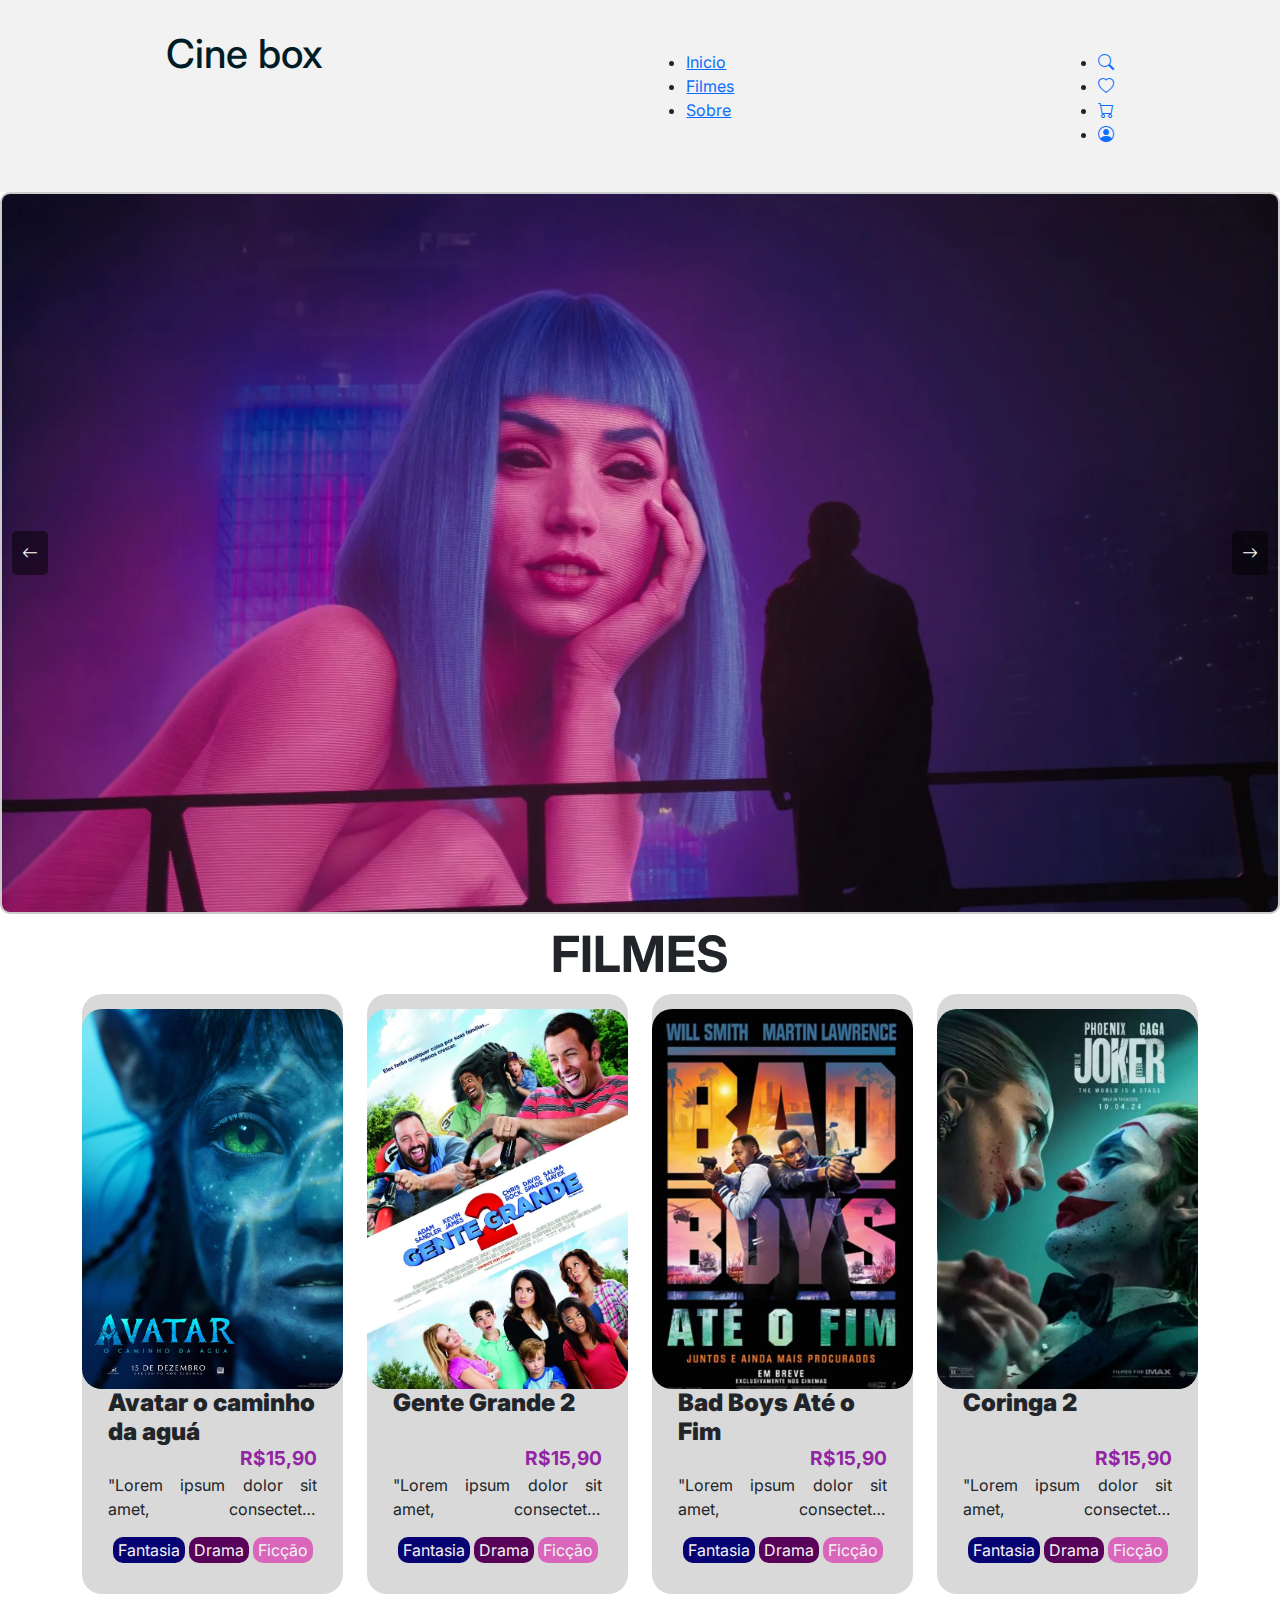
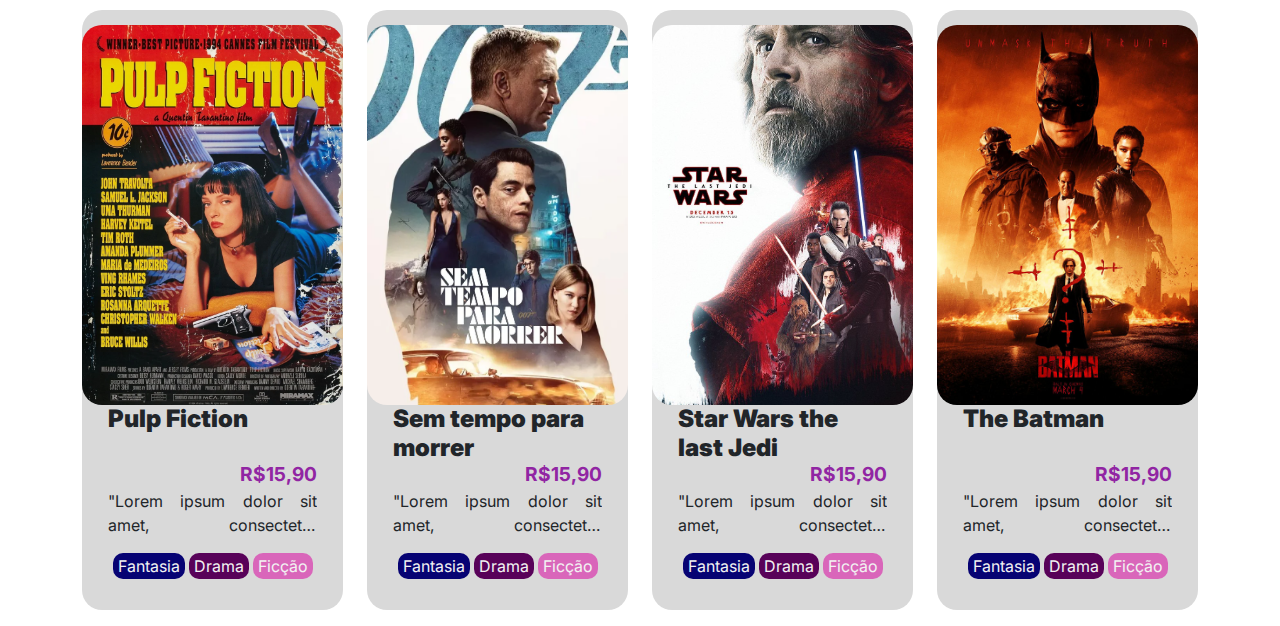
<file: index.html>
<!DOCTYPE html>
<html lang="pt-br">

<head>
    <meta charset="utf-8">
    <meta name="viewport" content="width=device-width, initial-scale=1.0">
    <title>Cinebox</title>

    <link href="https://cdn.jsdelivr.net/npm/bootstrap@5.3.3/dist/css/bootstrap.min.css" rel="stylesheet"
        integrity="sha384-QWTKZyjpPEjISv5WaRU9OFeRpok6YctnYmDr5pNlyT2bRjXh0JMhjY6hW+ALEwIH" crossorigin="anonymous">

    <link rel="stylesheet" href="./assets/css/style.css">
    <link rel="stylesheet" href="./assets/css/carrossel.css">
    <link rel="stylesheet" href="./assets/css/filmes.css">
</head>

<body>
    <header>
        <nav>
            <a href="#" class="logo">
                <h1>Cine box</h1>
            </a>
            <ul class="menu">
                <li><a href="#">Inicio</a></li>
                <li><a href="#">Filmes</a></li>
                <li><a href="#">Sobre</a></li>
            </ul>

            <ul class="menu-icones">
                <li><a href="#"><i class="bi bi-search"></i></a></li>
                <li><a href="#"><i class="bi bi-heart"></i></a></li>
                <li><a href="#"><i class="bi bi-cart"></i></a></li>
                <li><a href="#"><i class="bi bi-person-circle"></i></a></li>
            </ul>
            <!--menu hambúrguer abaixo-->
            <button class="menu-oculto" onclick="javascript:abrirNav()">
                <i class="bi bi-list"></i>
            </button>

            <div id="offcanvas" class="menu-oculto">
                <button class="fechar" onclick="javascript:fecharNav()">
                    <i class="bi bi-x"></i>
                </button>
                <a href="index.html">Inicio</a>
                <a href="#">Filmes</a>
                <a href="#">Sobre</a>
            </div>
        </nav>
    </header>

    <section id="banner">
        <!-- id é um identificador único, ao contrario dda classe que existe varias -->
        <main class="carrossel-container">
            <div class="carrossel">
                <img src="./assets/img/banner/banner_00.jpg" alt="Banner_00">
                <img src="./assets/img/banner/banner_01.jpg" alt="Banner_01">
                <img src="./assets/img/banner/banner_02.jpg" alt="Banner_02">
                <img src="./assets/img/banner/banner_03.jpg" alt="Banner_03">
                <img src="./assets/img/banner/banner_04.jpg" alt="Banner_04">
                <img src="./assets/img/banner/banner_05.jpg" alt="Banner_05">
                <img src="./assets/img/banner/banner_06.jpg" alt="Banner_06">
            </div>
            <!-- precisa colocar todas as imagens dentro de um identificador -->
            <button class="anterior" onclick="javascript:anteriorSlide()"><i class="bi bi-arrow-left"></i></button>
            <button class="proximo" onclick="javascript:proximoSlide()"><i class="bi bi-arrow-right"></i></button>
        </main>
    </section>
    <section id="filmes_recomendados">
        <h2 class="titulo"> Filmes </h2>
        <main class="container">
            <div class="row">
                <div class="col col-3">
                    <figure>
                        <!-- se começa primeiro a tag  figure para prosseguir com o figcapture  -->
                        <img src="./assets/img/poster/avatar-o-caminho-da-agua.png"
                            alt="Poster do filme Avatar o caminho da aguá" class="foto-produto">

                        <figcaption>
                            <!-- conteúdo do card colocar o que esta logo abaixo da foto; -->
                            <h4>Avatar o caminho da aguá</h4>
                            <!-- o span é o elemento de linha, adequado para aplicar estilos ao contrario da div que é um elemento em bloco  -->
                            <span class="preco">R$15,90</span>
                            <p class="descricao">"Lorem ipsum dolor sit amet, consectetur adipiscing elit, sed do
                                eiusmod tempor incididunt ut labore et dolore magna aliqua. Ut enim ad minim veniam,
                                quis nostrud exercitation ullamco laboris nisi ut aliquip ex ea commodo consequat. Duis
                                aute irure dolor in reprehenderit in voluptate velit esse cillum dolore eu fugiat nulla
                                pariatur. Excepteur sint occaecat cupidatat non proident, sunt in culpa qui officia
                                deserunt mollit anim id est laborum."</p>
                        </figcaption>
                        <span class="genero">
                            <label style="background-color: #070373;">Fantasia</label>
                            <label style="background-color: #580259;">Drama</label>
                            <label style="background-color: #D966BA;">Ficção</label>
                        </span>
                    </figure>
                </div>
                <div class="col col-3">
                    <figure>
                        <img src="./assets/img/poster/gente-grande-2.png" alt="Poster do filme Gente grande 2"
                            class="foto-produto">
                        <figcaption>
                            <h4>Gente Grande 2</h4>
                            <span class="preco">R$15,90</span>
                            <p class="descricao">"Lorem ipsum dolor sit amet, consectetur adipiscing elit, sed do
                                eiusmod tempor incididunt ut labore et dolore magna aliqua. Ut enim ad minim veniam,
                                quis nostrud exercitation ullamco laboris nisi ut aliquip ex ea commodo consequat. Duis
                                aute irure dolor in reprehenderit in voluptate velit esse cillum dolore eu fugiat nulla
                                pariatur. Excepteur sint occaecat cupidatat non proident, sunt in culpa qui officia
                                deserunt mollit anim id est laborum."</p>
                        </figcaption>
                        <span class="genero">
                            <label style="background-color: #070373;">Fantasia</label>
                            <label style="background-color: #580259;">Drama</label>
                            <label style="background-color: #D966BA;">Ficção</label>
                        </span>

                    </figure>
                </div>
                <div class="col col-3">
                    <figure>
                        <img src="./assets/img/poster/bad-boys-ate-o-fim.png"
                            alt="Poster do filme bad bad-boys-ate-o-fim" class="foto-produto">
                        <figcaption>
                            <h4>Bad Boys Até o Fim</h4>
                            <span class="preco">R$15,90</span>
                            <p class="descricao">"Lorem ipsum dolor sit amet, consectetur adipiscing elit, sed do
                                eiusmod tempor incididunt ut labore et dolore magna aliqua. Ut enim ad minim veniam,
                                quis nostrud exercitation ullamco laboris nisi ut aliquip ex ea commodo consequat. Duis
                                aute irure dolor in reprehenderit in voluptate velit esse cillum dolore eu fugiat nulla
                                pariatur. Excepteur sint occaecat cupidatat non proident, sunt in culpa qui officia
                                deserunt mollit anim id est laborum."</p>
                        </figcaption>
                        <span class="genero">
                            <label style="background-color: #070373;">Fantasia</label>
                            <label style="background-color: #580259;">Drama</label>
                            <label style="background-color: #D966BA;">Ficção</label>
                        </span>

                    </figure>
                </div>
                <div class="col col-3">
                    <figure>
                        <img src="./assets/img/poster/coringa-2.png" alt="Poster do filme coringa-2"
                            class="foto-produto">
                        <figcaption>
                            <h4>Coringa 2</h4>
                            <span class="preco">R$15,90</span>
                            <p class="descricao">"Lorem ipsum dolor sit amet, consectetur adipiscing elit, sed do
                                eiusmod tempor incididunt ut labore et dolore magna aliqua. Ut enim ad minim veniam,
                                quis nostrud exercitation ullamco laboris nisi ut aliquip ex ea commodo consequat. Duis
                                aute irure dolor in reprehenderit in voluptate velit esse cillum dolore eu fugiat nulla
                                pariatur. Excepteur sint occaecat cupidatat non proident, sunt in culpa qui officia
                                deserunt mollit anim id est laborum."</p>
                        </figcaption>
                        <span class="genero">
                            <label style="background-color: #070373;">Fantasia</label>
                            <label style="background-color: #580259;">Drama</label>
                            <label style="background-color: #D966BA;">Ficção</label>
                        </span>

                    </figure>
                </div>
                <div class="col col-3">
                    <figure>
                        <img src="./assets/img/poster/pulp-fiction.png" alt="Poster do filme pulp-fiction"
                            class="foto-produto">

                        <figcaption>
                            <h4>Pulp Fiction</h4>
                            <span class="preco">R$15,90</span>
                            <p class="descricao">"Lorem ipsum dolor sit amet, consectetur adipiscing elit, sed do
                                eiusmod tempor incididunt ut labore et dolore magna aliqua. Ut enim ad minim veniam,
                                quis nostrud exercitation ullamco laboris nisi ut aliquip ex ea commodo consequat. Duis
                                aute irure dolor in reprehenderit in voluptate velit esse cillum dolore eu fugiat nulla
                                pariatur. Excepteur sint occaecat cupidatat non proident, sunt in culpa qui officia
                                deserunt mollit anim id est laborum."</p>
                        </figcaption>
                        <span class="genero">
                            <label style="background-color: #070373;">Fantasia</label>
                            <label style="background-color: #580259;">Drama</label>
                            <label style="background-color: #D966BA;">Ficção</label>
                        </span>

                    </figure>
                </div>
                <div class="col col-3">
                    <figure>
                        <img src="./assets/img/poster/sem-tempo-para-morrer.png"
                            alt="Poster do filme sem sem-tempo-para-morrer" class="foto-produto">
                        <figcaption>
                            <h4>Sem tempo para morrer</h4>
                            <span class="preco">R$15,90</span>
                            <p class="descricao">"Lorem ipsum dolor sit amet, consectetur adipiscing elit, sed do
                                eiusmod tempor incididunt ut labore et dolore magna aliqua. Ut enim ad minim veniam,
                                quis nostrud exercitation ullamco laboris nisi ut aliquip ex ea commodo consequat. Duis
                                aute irure dolor in reprehenderit in voluptate velit esse cillum dolore eu fugiat nulla
                                pariatur. Excepteur sint occaecat cupidatat non proident, sunt in culpa qui officia
                                deserunt mollit anim id est laborum."</p>
                        </figcaption>
                        <span class="genero">
                            <label style="background-color: #070373;">Fantasia</label>
                            <label style="background-color: #580259;">Drama</label>
                            <label style="background-color: #D966BA;">Ficção</label>
                        </span>

                    </figure>
                </div>
                <div class="col col-3">
                    <figure>
                        <img src="./assets/img/poster/star-wars-the-last-jedi.png"
                            alt="Poster do filme Star star-wars-the-last-jedi" class="foto-produto">
                        <figcaption>
                            <h4>Star Wars the last Jedi</h4>
                            <span class="preco">R$15,90</span>
                            <p class="descricao">"Lorem ipsum dolor sit amet, consectetur adipiscing elit, sed do
                                eiusmod tempor incididunt ut labore et dolore magna aliqua. Ut enim ad minim veniam,
                                quis nostrud exercitation ullamco laboris nisi ut aliquip ex ea commodo consequat. Duis
                                aute irure dolor in reprehenderit in voluptate velit esse cillum dolore eu fugiat nulla
                                pariatur. Excepteur sint occaecat cupidatat non proident, sunt in culpa qui officia
                                deserunt mollit anim id est laborum."</p>
                        </figcaption>
                        <span class="genero">
                            <label style="background-color: #070373;">Fantasia</label>
                            <label style="background-color: #580259;">Drama</label>
                            <label style="background-color: #D966BA;">Ficção</label>
                        </span>

                    </figure>
                </div>
                <div class="col col-3">
                    <figure>
                        <img src="./assets/img/poster/the-batman.png" alt="Poster do filme The the-batman"
                            class="foto-produto">
                        <figcaption>
                            <h4>The Batman</h4>
                            <span class="preco">R$15,90</span>
                            <p class="descricao">"Lorem ipsum dolor sit amet, consectetur adipiscing elit, sed do
                                eiusmod tempor incididunt ut labore et dolore magna aliqua. Ut enim ad minim veniam,
                                quis nostrud exercitation ullamco laboris nisi ut aliquip ex ea commodo consequat. Duis
                                aute irure dolor in reprehenderit in voluptate velit esse cillum dolore eu fugiat nulla
                                pariatur. Excepteur sint occaecat cupidatat non proident, sunt in culpa qui officia
                                deserunt mollit anim id est laborum."</p>
                        </figcaption>
                        <span class="genero">
                            <label style="background-color: #070373;">Fantasia</label>
                            <label style="background-color: #580259;">Drama</label>
                            <label style="background-color: #D966BA;">Ficção</label>
                        </span>

                    </figure>
                </div>
            </div>
        </main>
    </section>
</body>
<script src="./assets/js/carrossel.js"></script>
<script src="./assets/js/offcanvas.js"></script>

</html>
</file>
<file: assets/css/style.css>
@import url('https://fonts.googleapis.com/css2?family=Inter:wght@100..900&display=swap');
@import url('https://fonts.googleapis.com/css2?family=Inter:ital,opsz,wght@0,14..32,100..900;1,14..32,100..900&display=swap');
@import url("https://cdn.jsdelivr.net/npm/bootstrap-icons@1.11.3/font/bootstrap-icons.min.css");

:root {
    --color-black: #0b0e19;
    --color-green: #014040;
    --color-white: #F2F2F2;
    --color-gold: #D48C00;
    --color-gray-light: #D9D9D9;
    --color-black-light: #011C26;
    --color-green-light: #ADD9B0;
    --color-violet-light: #9125A3;
    --color-violet-dark: #210D26;

}

* {
    margin: 0;
    font-family: "Inter", sans-serif;
    font-optical-sizing: auto;
    font-style: normal;
    font-variation-settings:
        "slnt" 0;
}

.escondido {
    display: none;
}

.logo {
    font-weight: bold;
    text-decoration: none;
    color: var(--color-black-light);
    cursor: pointer;
}

.menu-perfil ul:not(.dropdown-menu) {
    list-style: none;
    display: flex;
    gap: 5px;
}

.menu-perfil li:not(.drop) {
    display: inline-block;
}

.menu-perfil li a {
    padding: 8px;
    border-radius: 8px;
    color: var(--color-black);
    text-decoration: none;
    font-family: "Inter", sans-serif;

}

.menu-perfil .selecionado,
.menu-perfil li a:hover {
    background-color: var(--color-black);
    color: var(--color-white);
    border: 1px solid var(--color-black);
}

button.menu-oculto {
    border: none;
    background-color: inherit;
    font-size: 2rem;
    padding: 8px;
    color: var(--color-black);
}

div.menu-oculto {
    height: 100%;
    width: 0;
    position: fixed;
    top: 0;
    left: 0;
    background-color: var(--color-violet-dark);
    overflow-x: hidden;
    padding-top: 60px;
    z-index: 3;
    transition: 0.5s;
}

div.menu-oculto a {
    padding: 8px 8px 8px 32px;
    text-decoration: none;
    font-size: 1.2rem;
    color: var(--color-gray-light);
    display: block;
    transition: 0.3s;
}

div.menu-oculto a:hover {
    color: var(--color-white);
}

div.menu-oculto button.fechar {
    position: absolute;
    top: 0;
    right: 20px;
    font-size: 36px;
    margin-left: 50px;
    border: none;
    color: var(--color-gray-light);
    background-color: inherit;
    padding: none;
    transition: 0.3s;
}

.menu-oculto {
    display: none;
}

#overlay {
    position: fixed;
    top: 0;
    right: 0;
    width: 0;
    height: 100%;
    background: rgba(0, 0, 0, 0.3);
    z-index: 2;
    transition: 0.5s;
}


header nav {
    display: flex;
    align-items: baseline;
    justify-content: space-around;
    padding: 30px 0;
    background-color: var(--color-white);
    width: 100%;
}

#banner {
    display: flex;
    justify-content: center;
    align-items: center;
}

#filmes {
    height: 100%;
}

.carrossel-container {
    width: 100%;
    max-width: 1920px;

    position: relative;
    border: 2px solid #CCCCCC;
    border-radius: 10px;

    overflow: hidden;
}

.carrossel {
    display: flex;
    transition: transform 1s ease-in-out;
}

.carrossel-container>button {
    z-index: 1;
    position: absolute;
    top: 50%;
    transform: translateY(-50%);

    background-color: rgba(0, 0, 0, 0.5);
    color: white;
    padding: 10px;
    cursor: pointer;
    border-radius: 5px;
    border: none;

}

.carrossel-container button:hover {
    background-color: rgba(0, 0, 0, 0.7);
}

.carrossel-container button.prev {
    left: 10px;
}

.carrossel-container button.next {
    right: 10px;
}

.carrossel img {
    width: 100%;
}

@media screen and (min-width: 1920px) {
    .carrossel-container {
        width: 100%;
        max-width: 1920px;
    }
}

main.produtos {
    padding: 20px 0;
}

main.produtos a {
    text-decoration: none;
    color: var(--color-black-light);
}

#filmes .titulo,
#sobre .titulo {
    justify-content: center;
    display: flex;
    font-size: 3.125rem;
    font-family: "Inter", sans-serif;
    font-weight: bold;
    padding: 10px;
    margin-top: 10px;
    margin-left: 10px;
    text-transform: uppercase;
}

#filmes figure {
    background-color: var(--color-gray-light);
    text-align: center;
    /* padding: 15px 0; */
    border-radius: 20px;
    width: 100%;
    max-width: 400px;
    height: 600px;
}

figure a {
    text-decoration: none;
    color: var(--color-black-light);
}

#filmes figcaption {
    padding: 0 10%;
    display: flex;
    flex-direction: column;
    justify-content: space-between;
    max-width: 100%;
    flex-grow: 1;
    /*faz o conteúdo usar o máximo de espaço disponível*/

}

/* preciso corrigir a definição das imagens */
#filmes .foto-produto {
    width: 95%;
    height: 100%;
    max-width: 280px;
    max-height: 380px;
    border-radius: 20px;
    object-fit: cover;
    padding-top: 10px;

}

#filmes figcaption h4 {
    font-size: 1.2rem;
    margin-top: 10px;
    margin-bottom: 0;
    font-weight: 900;
    text-align: start;
    height: 2.4rem;
    /*equivale ao tamanho de 2 linhas*/
}

#filmes figcaption p {
    text-align: justify;
    overflow: hidden;
    text-overflow: ellipsis;
    display: -webkit-box;
    line-clamp: 2;
    -webkit-line-clamp: 2;
    -webkit-box-orient: vertical;
    font-size: 1.2rem;
}

#filmes span.preco {
    color: var(--color-violet);
    font-weight: 700;
    font-size: 1.2rem;
    text-align: end;
    display: flex;
    justify-content: end;
    align-items: end;
}

#filmes .generos,
#detalhe .generos
{
    padding-top: 10px;
    display: inline-flex;
    column-gap: 10px;
    justify-content: center;
    margin-top: auto;
    flex-wrap: wrap;
}

#filmes .generos label,
#detalhe .generos label {
    background-color: tomato;
    color: var(--color-white);
    border-radius: 10px;
    padding: 1px 5px;
}
#detalhe .generos label {
    padding: 4px 20px;
    font-size: 1.2rem;
}

@media screen and (max-width: 768px) {
    /* .menu-perfil {
        display: flex;
        flex-direction: column;
        height: 110px;
    } */

    .menu,
    .menu-compra {
        display: none !important;
    }

    #banner {
        height: 30vh;
        background-position: center;
        background-size: cover;
        background-repeat: no-repeat;
    }

    #filmes figure {
        width: 300px;
        margin: 10px auto;
    }

    .menu-oculto {
        display: inline;
    }


}

#sobre {
    padding: 0 10% 10% 10%;
}

#sobre .descricao p {
    text-align: justify;
    margin-top: 20px;
    font-weight: 500;

}

#sobre .imagem-right {
    width: 100%;
    height: 400px;
    max-width: 400px;
    border-radius: 15px;
    object-fit: cover;
    object-position: right;
}

#sobre .imagem-left {
    width: 100%;
    height: 400px;
    max-width: 400px;
    border-radius: 15px;
    object-fit: cover;
    object-position: left;
}

.footer {
    background-color: var(--color-violet-dark);
    color: var(--color-white);
    padding: 15px 0;
}

.footer a {
    color: var(--color-white);
    text-decoration: none;
}

.footer a:hover {
    text-decoration: underline;
}

.social-icons a {
    color: var(--color-white);
    font-size: 24px;
    margin-right: 15px;
    transition: color 0.3s;
}

.social-icons a:hover {
    color: var(--color-white);
}

.footer-bottom {
    text-align: center;
    padding: 20px 0;
    border-top: 1px solid var(--color-white);
    margin-top: 20px;
}
</file>
<file: assets/css/carrossel.css>
#banner{
    display: flex;
    align-items: center;
    justify-content: center;
}
#banner img{
    width: 100%;
}
.carrossel-container{
    width: 100%;
    max-width: 1920px;
    border: 2px solid #cccccc;
    border-radius: 10px;
    overflow: hidden;
    /* overflow é aquilo que aparecer a mais ele esconda */
    position: relative;
}

.carrossel {
    display: flex;
    transition: transform 1s ease-in-out;
    /* toda a vez que o transition encontrar o tramsform, que em 1 segundo vai fazer o ease-in-out -> tipo de transição */
}

.carrossel-container>button{
    /* o carrossel - container dentro tem varios buttoms */
    background-color: rgba(0,0, 0, 0.5);
    color: white;
    padding: 10px;
    border-radius: 5px;
    border: none;
    transform: translateY(-50%);
    position: absolute;
    /* valor absoluto o comando que der recebe */
    top: 50%;
}
.carrossel-container>button.anterior{
    /* a div chamada carrossel-container tem button com o nome anterior e o left posiciona o item 10px para a esquerda */
    left: 10px;
}
.carrossel-container>button.proximo{
    /* a div chamada carrossel-container tem button com o nome proximo e o right posiciona o item 10px para a direita */
    right: 10px;
}
</file>
<file: assets/css/filmes.css>
#filmes_recomendados>h2.titulo{
    text-align: center;
    text-transform: uppercase;
    font-size: 50px;
    font-weight: 700;
    margin: 10px 0;

}

#filmes_recomendados figure{
    background-color: #D9D9D9;
    padding: 15px 0; 
    max-width: 400px;
    width: 100%;
    height: 600px;

    border-radius: 20px;
    text-align: center;
}

#filmes_recomendados .foto-produto{
    height: 95%;
    width: 100%;

    /* o max-height alcança o tamanho maximo da imagem */
    max-height: 380px;
    max-width: 280px;
    border-radius: 20px;
    object-fit: cover;
}

#filmes_recomendados figcaption{
    /* background-color: tomato; */
    /* pra ele ser sempre 10% do max width, sempre que uso% é porque nao e algo fixo */
    padding: 0 10%;
    display: flex;
    /* flex grow para usar o espaço disponivel ao todo */
    flex-grow: 1;
    flex-direction: column;
    
}

#filmes_recomendados figcaption h4{
    margin-bottom: 0;
    font-weight: 900;
    text-align: start;
    height: 55px;
}

#filmes_recomendados span.preco{
    /* o id filmes_remendados onde tem a tag span com a classe preco, é o caminho  */
    color: #9125A3;
    font-weight: 700;
    font-size: 1.2rem;
    text-align: end;
}

#filmes_recomendados figcaption p{
    text-align: justify;
    /* webkit libera novos comandos secretos que estao em desuso */
    display: -webkit-box;
    -webkit-line-clamp: 2;

    /* webkit funciona somente em conjunto */
    -webkit-box-orient: vertical;

    /* Overflow = o que restar
    hidden= esconda */
    overflow: hidden;

    /* ellipsis = reticencias */
    text-overflow: ellipsis;
}

#filmes_recomendados span.genero>label{
background-color: tomato;
padding: 1px 5px;
color: #f2f2f2;
border-radius: 10px;
}
</file>
